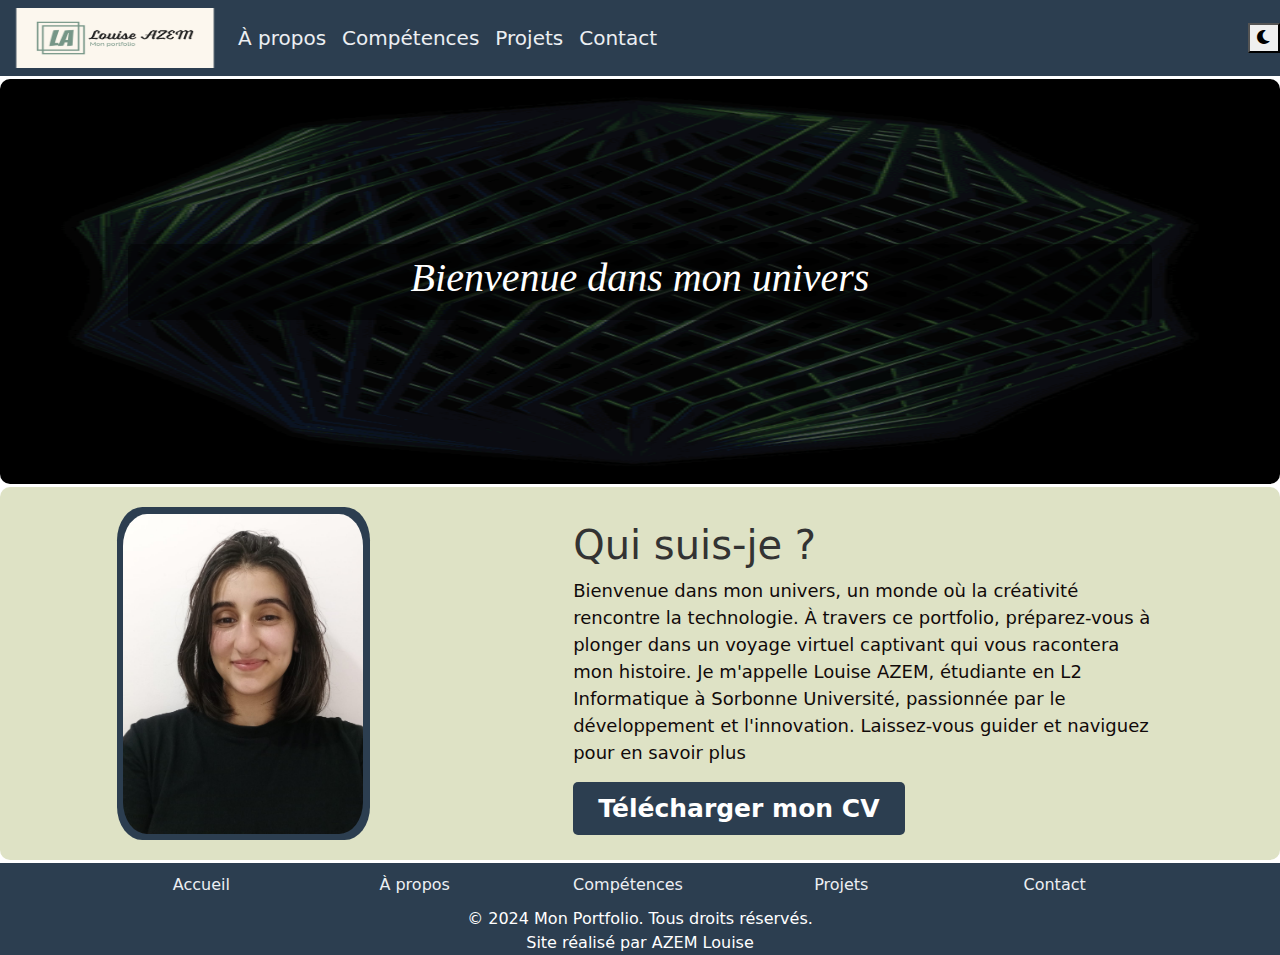
<file: index.html>
<!DOCTYPE html>

<html>
    <head>
        <meta charset="utf-8" />
        <title>Portfolio Louise AZEM</title>
        <meta name="viewport" content="width=device-width, initial-scale=1.0">
        <meta name="description" content="Ceci est le portfolio d'une simple étudiante qui débute en informatique" />
        <link href="styles/styles.css" rel="stylesheet" />
        <link href="styles/commun.css" rel="stylesheet" />
        <link rel="stylesheet" type="text/css" href ="styles/bootstrap.css"/>
        <link rel="stylesheet" href="https://cdnjs.cloudflare.com/ajax/libs/font-awesome/6.0.0-beta3/css/all.min.css">


    </head>

    <body class=" text-white">

        <header class="slider">

            <nav class="navbar navbar-expand-lg">
                    <!-- Logo (nom et prénom) -->
                    <a href="index.html">
                        <img src="images/logo-png.png " id="logo" title="Logo Louise AZEM">
                    </a> 
                    <!-- Bouton hamburger -->
                    <button class="navbar-toggler" id="humb" type="button">
                        <span class="navbar-toggler-icon"></span>
                    </button>
        
                    <!-- Menu -->
                    <div class="collapse navbar-collapse" id="navbarNav">
                        <ul class="navbar-nav">
                            <li class="nav-item">
                                <a class="nav-link"  href="about.html">À propos</a>
                            </li>
                            <li class="nav-item">
                                <a class="nav-link " href="competences_projets.html">Compétences</a>
                            </li>
                            <li class="nav-item">
                                <a class="nav-link" href="competences_projets.html#projets">Projets</a>
                            </li>
                            <li class="nav-item">
                                <a class="nav-link" href="contact.html">Contact</a>
                            </li>                             
                        </ul>
                    </div>

                     <!-- Bouton mode sombre-->
                    <div class="nav-item" class="toggle-dark-mode">
                        <button id="dark-mode-toggle">
                            <i id="dark-mode-icon" class="fas fa-moon nav-link"></i>
                        </button>
                    </div>
        
                    <div class="Menu_deroulant" >
                        <li class="nav-item bg-white">
                            <a class="nav-link"  href="about.html">À propos</a>
                        </li>
                        <li class="nav-item bg-white">
                            <a class="nav-link " href="competences_projets.html">Compétences</a>
                        </li>
                        <li class="nav-item bg-white">
                            <a class="nav-link" href="competences_projets.html#projets">Projets</a>
                        </li>
                        <li class="nav-item bg-white">
                            <a class="nav-link" href="contact.html">Contact</a>
                        </li>                      
                    </div>
            </nav>
        
            
        </header>

        <main>
            <section id="photoacceuil">
                <img src="images/gif2.gif" id='fond' title="bienvenue sur mon portfolio" alt="portfolio etudiante en informatique" />
                <div id="contenu_photo">
                    <h1>Bienvenue dans mon univers</h1>
                </div>
            </section>


            <div id="presentation">
                <section id="photo">
                    <div id="photo_de_profile">
                        <img src="images/photoprofil.jpeg" id="pdp" alt="Ma photo de profil" title="Ma photo" />
                    </div>    
                </section>
                <section id="intro">
                    <h2>Qui suis-je ?</h2>
                    <p>Bienvenue dans mon univers, un monde où la créativité rencontre la technologie. À travers ce portfolio, préparez-vous à plonger dans un voyage virtuel captivant qui vous racontera mon histoire. Je m'appelle Louise AZEM, étudiante en L2 Informatique à Sorbonne Université, passionnée par le développement et l'innovation. Laissez-vous guider et naviguez pour en savoir plus</s></p>
                    <a href="images/CV AZEM Louise(stage).pdf" download="CV_Louise_AZEM" id="download-cv" target="_blank">Télécharger mon CV </a>
                </section>
            </div>
        </main>

    </body>

    <footer>
        <div class="row">
            <ul>
                <li class="col-sm-2 col-4 nav-item">
                    <a class="nav-link" href="index.html">Accueil</a>
                </li>
                <li class="col-sm-2 col-4 nav-item">
                    <a class="nav-link" href="about.html">À propos</a>
                </li>
                <li class="col-sm-2 col-4 nav-item">
                    <a class="nav-link" href="competences_projets.html">Compétences</a>
                </li>
                <li class="col-sm-2 col-4 nav-item">
                    <a class="nav-link" href="competences_projets.html#projets">Projets</a>
                </li>
                <li class="col-sm-2 col-4 nav-item">
                    <a class="nav-link" href="contact.html">Contact</a>
                </li>
            </ul>
        </div>
    
        <div id="f">
            <p>© 2024 Mon Portfolio. Tous droits réservés.</p>
            <p>Site réalisé par AZEM Louise</p>
        </div>
    
    </footer>


    <script src="script/jpp.js"></script>

</html>
</file>
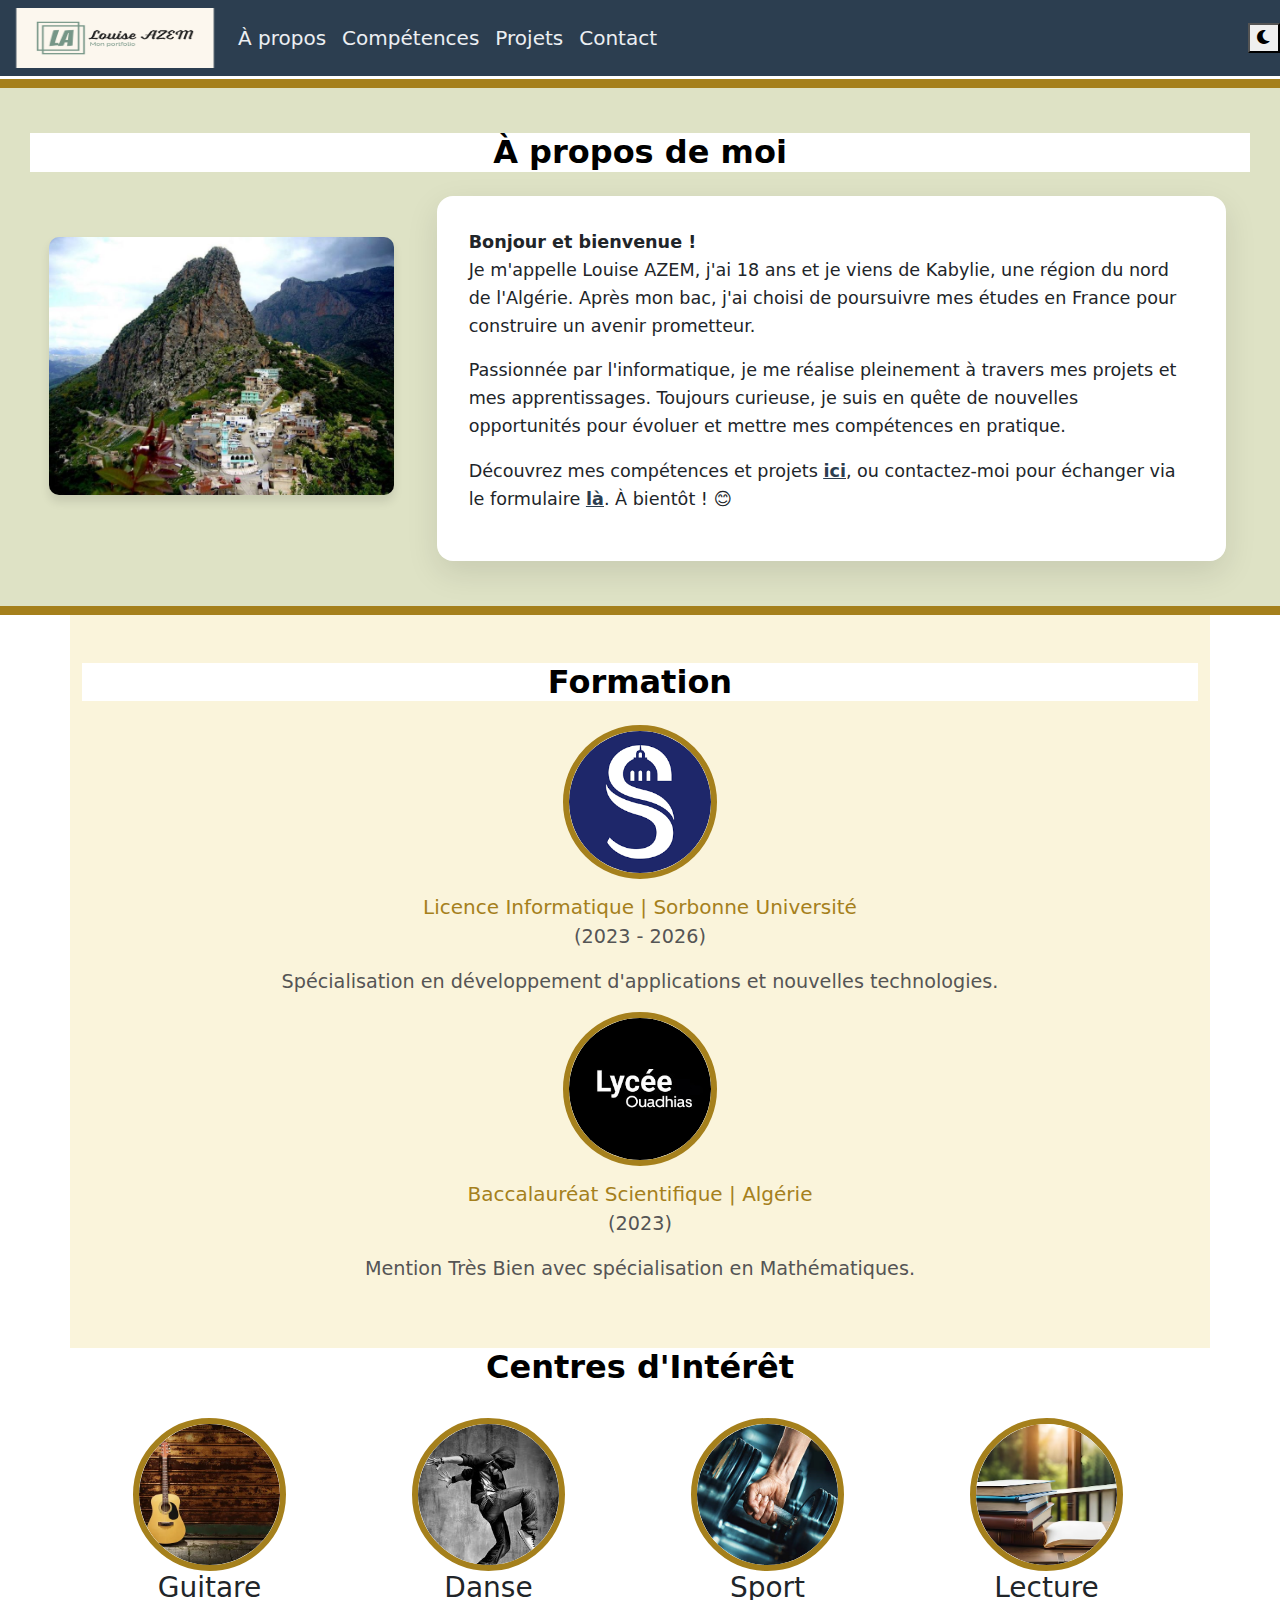
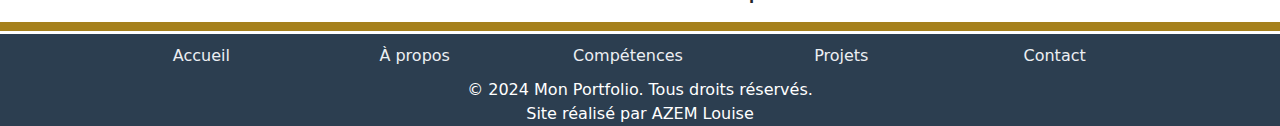
<file: about.html>
<!DOCTYPE html>
<html lang="fr">

    <head>
        <meta charset="UTF-8">
        <meta name="viewport" content="width=device-width, initial-scale=1.0">
        <title>À propos de moi - Mon Portfolio</title>
        <!-- Mon propre fichier CSS -->
        <link rel="stylesheet" href="styles/about.css">
        <link rel="stylesheet" type="text/css" href ="styles/bootstrap.css"/>
        <link rel="stylesheet" href="styles/commun.css">
        <link rel="stylesheet" href="https://cdnjs.cloudflare.com/ajax/libs/font-awesome/6.0.0-beta3/css/all.min.css">


    </head>

    <body>

        <header class="slider">

            <nav class="navbar navbar-expand-lg">
                    <!-- Logo (nom et prénom) -->
                    <a href="index.html">
                        <img src="images/logo-png.png " id="logo" title="Logo Louise AZEM">
                    </a> 
                    <!-- Bouton hamburger -->
                    <button class="navbar-toggler" id="humb" type="button">
                        <span class="navbar-toggler-icon"></span>
                    </button>
        
                    <!-- Menu -->
                    <div class="collapse navbar-collapse" id="navbarNav">
                        <ul class="navbar-nav">
                            <li class="nav-item">
                                <a class="nav-link"  href="about.html">À propos</a>
                            </li>
                            <li class="nav-item">
                                <a class="nav-link " href="competences_projets.html">Compétences</a>
                            </li>
                            <li class="nav-item">
                                <a class="nav-link" href="competences_projets.html#projets">Projets</a>
                            </li>
                            <li class="nav-item">
                                <a class="nav-link" href="contact.html">Contact</a>
                            </li>                            
                        </ul>
                    </div>

                     <!-- Bouton mode sombre-->
                    <div class="nav-item" class="toggle-dark-mode">
                        <button id="dark-mode-toggle">
                            <i id="dark-mode-icon" class="fas fa-moon nav-link"></i>
                        </button>
                    </div>
        
        
                    <div class="Menu_deroulant" >
                        <li class="nav-item bg-white">
                            <a class="nav-link"  href="about.html">À propos</a>
                        </li>
                        <li class="nav-item bg-white">
                            <a class="nav-link " href="competences_projets.html">Compétences</a>
                        </li>
                        <li class="nav-item bg-white">
                            <a class="nav-link" href="competences_projets.html#projets">Projets</a>
                        </li>
                        <li class="nav-item bg-white">
                            <a class="nav-link" href="contact.html">Contact</a>
                        </li>                       
                    </div>
            </nav>
        
            
        </header>

        <main>
            <div class="trait"></div>

            <!-- Section "À propos de moi" -->
            <section id="about-me" class="about-me">
                <div class="container-fluid">
                    <h1 class="section-title text-center mb-4">À propos de moi</h1>
                    <div class="row align-items-center">
                        <!-- Photo de profil -->
                        <div class="col-xl-4 col-md-6 col-12 text-center mb-4">
                            <img src="images/Agouni-Gueghrane-kabylie.jpg" alt="Photo de profil" class="img-fluid profile-img">
                        </div>
                    
                        <!-- Description personnelle -->
                        <div class="col-xl-8 col-md-6 col-12">
                            <div class="card">
                                <div class="card-body">
                                    <p>
                                        <strong>Bonjour et bienvenue !</strong><br>
                                        Je m'appelle Louise AZEM, j'ai 18 ans et je viens de Kabylie, une région du nord de l'Algérie. Après mon bac, j'ai choisi de poursuivre mes études en France pour construire un avenir prometteur.
                                    </p>
                                    <p>
                                        Passionnée par l'informatique, je me réalise pleinement à travers mes projets et mes apprentissages. Toujours curieuse, je suis en quête de nouvelles opportunités pour évoluer et mettre mes compétences en pratique.
                                    </p>
                                    <p>
                                        Découvrez mes compétences et projets <a href="competences_projets.html"><u>ici</u></a>, ou contactez-moi pour échanger via le formulaire <a href="contact.html"><u>là</u></a>. À bientôt ! 😊
                                    </p>
                                </div>
                            </div>
                        </div>
                    </div>
                </div>
            </section>


            <div class="trait"></div>

            <!-- Formation -->
            <section id="education" class="container py-5">
                <h2 class="section-title text-center mb-4">Formation</h2>
                <div class="timeline">
                    <!-- Sorbonne -->
                    <div class="timeline-item ">
                        <div class="circle-logo">
                            <a href="https://www.sorbonne-universite.fr" target="_blank" id="sor">
                                <img src="images/sorbonne.png" alt="Sorbonne Université">
                            </a>
                        </div>
                        <div class="timeline-text">
                            <h3 class="mb-1">Licence Informatique | Sorbonne Université</h3>
                            <p>(2023 - 2026)</p>
                            <p>Spécialisation en développement d'applications et nouvelles technologies.</p>
                        </div>
                    </div>
                    <!-- Line -->
                    <div class="timeline-line"></div>
                    <!-- Baccalauréat -->
                    <div class="timeline-item">
                        <div class="circle-logo">
                            <img src="images/lycee.jpeg" alt="Logo Établissement Algérie">
                        </div>
                        <div class="timeline-text">
                            <h3 class="mb-1">Baccalauréat Scientifique | Algérie </h3>
                            <p>(2023)</p>
                            <p>Mention Très Bien avec spécialisation en Mathématiques.</p>
                        </div>
                    </div>
                </div>
            </section>
        

        <!-- Centres d'intérêt -->
            <section id="centres-interet" class="container">
                <h2 class="section-title">Centres d'Intérêt</h2>
                <div class="centres-interet row">
                    <div class="centre-item col-lg-3 col-6">

                            <div class="circle-logo">
                                <img src="images/guitare.jpg" alt="Guitare">
                            </div>
                            <h3>Guitare</h3>
                    </div>
                    <div class="centre-item col-lg-3 col-6">
                        <div class="circle-logo">
                            <img src="images/dense.jpg" alt="Danse">
                        </div>
                        <h3>Danse</h3>
                    </div>
                    <div class="centre-item col-lg-3 col-6">
                        <div class="circle-logo">
                            <img src="images/sport.jpg" alt="Sport">
                        </div>
                        <h3>Sport</h3>
                    </div>
                    <div class="centre-item col-lg-3 col-6">
                        <div class="circle-logo">
                            <img src="images/lecture.avif" alt="Lecture">
                        </div>
                        <h3>Lecture</h3>
                    </div>
                </div>
            </section>

            <div class="trait"></div>

        </main>

    </body>

    <footer>
        <div class="row">
            <ul>
                <li class="col-sm-2 col-4 nav-item">
                    <a class="nav-link" href="index.html">Accueil</a>
                </li>
                <li class="col-sm-2 col-4 nav-item">
                    <a class="nav-link" href="about.html">À propos</a>
                </li>
                <li class="col-sm-2 col-4 nav-item">
                    <a class="nav-link" href="competences_projets.html">Compétences</a>
                </li>
                <li class="col-sm-2 col-4 nav-item">
                    <a class="nav-link" href="competences_projets.html#projets">Projets</a>
                </li>
                <li class="col-sm-2 col-4 nav-item">
                    <a class="nav-link" href="contact.html">Contact</a>
                </li>
            </ul>
        </div>
    
        <div id="f">
            <p>© 2024 Mon Portfolio. Tous droits réservés.</p>
            <p>Site réalisé par AZEM Louise</p>
        </div>
    
    </footer>
    


    <script src="script/jpp.js"></script>
</html>
</file>
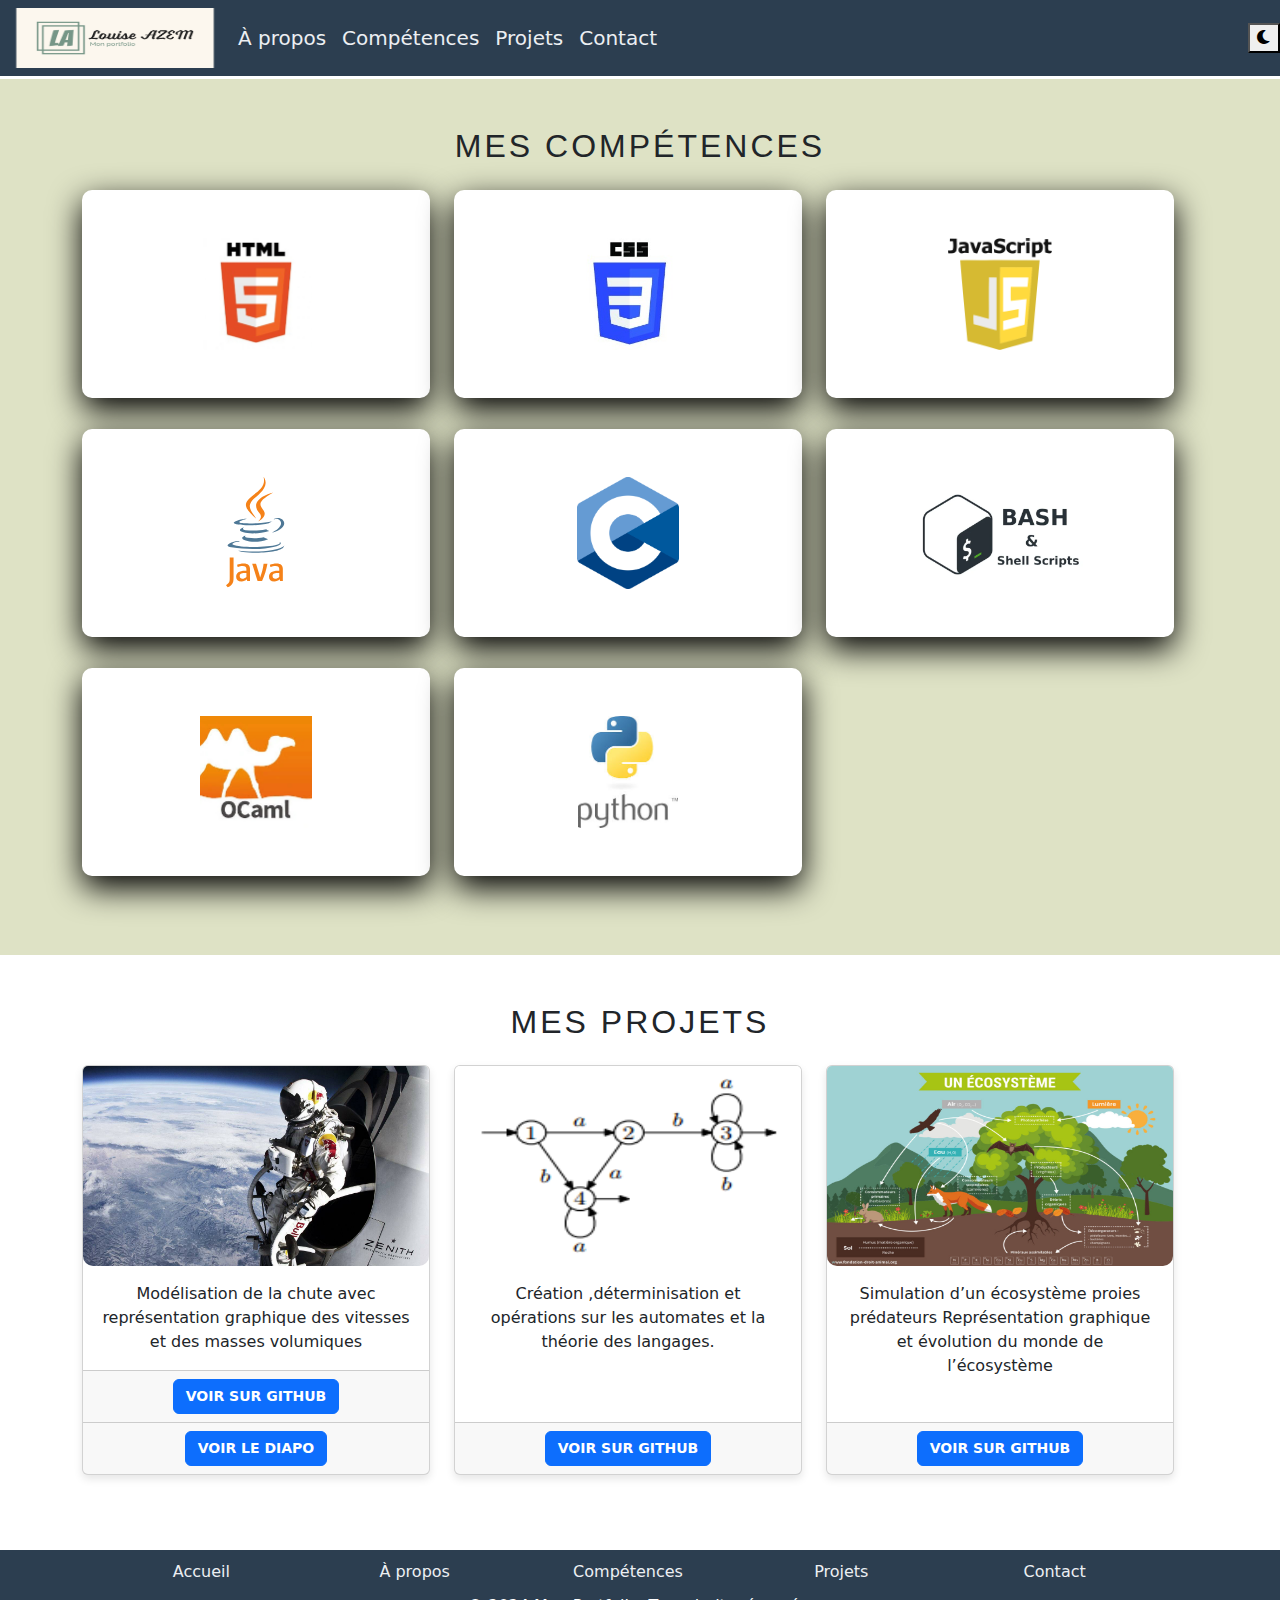
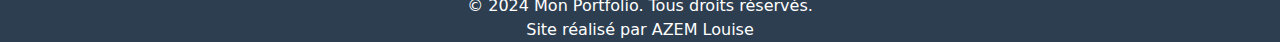
<file: competences_projets.html>
<!DOCTYPE html>
<html lang="fr">

    <head>
        <meta charset="UTF-8">
        <meta name="viewport" content="width=device-width, initial-scale=1.0">
        <title>compétences et projets - Mon Portfolio</title>
        <!-- Mon propre fichier CSS -->
        <link rel="stylesheet" href="styles/competences_projets.css">
        <link rel="stylesheet" type="text/css" href ="styles/bootstrap.css"/>
        <link rel="stylesheet" href="styles/commun.css">
        <link rel="stylesheet" href="https://cdnjs.cloudflare.com/ajax/libs/font-awesome/6.0.0-beta3/css/all.min.css">

    </head>

    <body>

        <header class="slider">

            <nav class="navbar navbar-expand-lg">
                    <!-- Logo (nom et prénom) -->
                    <a href="index.html">
                        <img src="images/logo-png.png " id="logo" title="Logo Louise AZEM">
                    </a> 
                    <!-- Bouton hamburger -->
                    <button class="navbar-toggler" id="humb" type="button">
                        <span class="navbar-toggler-icon"></span>
                    </button>
        
                    <!-- Menu -->
                    <div class="collapse navbar-collapse" id="navbarNav">
                        <ul class="navbar-nav">
                            <li class="nav-item">
                                <a class="nav-link"  href="about.html">À propos</a>
                            </li>
                            <li class="nav-item">
                                <a class="nav-link " href="competences_projets.html">Compétences</a>
                            </li>
                            <li class="nav-item">
                                <a class="nav-link" href="competences_projets.html#projets">Projets</a>
                            </li>
                            <li class="nav-item">
                                <a class="nav-link" href="contact.html">Contact</a>
                            </li>                          
                        </ul>
                    </div>

                     <!-- Bouton mode sombre-->
                    <div class="nav-item" class="toggle-dark-mode">
                        <button id="dark-mode-toggle">
                            <i id="dark-mode-icon" class="fas fa-moon nav-link"></i>
                        </button>
                    </div>
        
        
                    <div class="Menu_deroulant" >
                        <li class="nav-item bg-white">
                            <a class="nav-link"  href="about.html">À propos</a>
                        </li>
                        <li class="nav-item bg-white">
                            <a class="nav-link " href="competences_projets.html">Compétences</a>
                        </li>
                        <li class="nav-item bg-white">
                            <a class="nav-link" href="competences_projets.html#projets">Projets</a>
                        </li>
                        <li class="nav-item bg-white">
                            <a class="nav-link" href="contact.html">Contact</a>
                        </li>                      
                    </div>
            </nav>
        
            
        </header>

        <main>
            <!-- Section Compétences -->
            <section id="competences" class="py-5">
                <div class="container">
                    <h2 class="text-center mb-4" >Mes Compétences</h2>
                    <div class="row text-center">
                        <!-- Exemple de compétence -->
                        <div class="col-lg-4 col-6 mb-4">
                            <div class="competence">
                                <img src="images/html-logo.jpeg" alt="HTML html" class="img-fluid">
                                <div class="overlay">
                                    <div class="skill-bar">
                                        <div class="skill-level" style="width: 50%;"></div>
                                    </div>
                                    <p>Niveau : 50%</p>
                                </div>
                            </div>
                        </div>
                        <div class="col-lg-4 col-6 mb-4">
                            <div class="competence">
                                <img src="images/css.jpeg" alt="CSS Css css" class="img-fluid">
                                <div class="overlay">
                                    <div class="skill-bar">
                                        <div class="skill-level" style="width: 50%;"></div>
                                    </div>
                                    <p>Niveau : 50%</p>
                                </div>
                            </div>
                        </div>
                        <div class="col-lg-4 col-6 mb-4">
                            <div class="competence">
                                <img src="images/js-logo.png" alt="JavaScript" class="img-fluid">
                                <div class="overlay">
                                    <div class="skill-bar">
                                        <div class="skill-level" style="width: 30%;"></div>
                                    </div>
                                    <p>Niveau : 30%</p>
                                </div>
                            </div>
                        </div>
                        <div class="col-lg-4 col-6 mb-4">
                            <div class="competence">
                                <img src="images/java-logo.svg" alt="Java" class="img-fluid">
                                <div class="overlay">
                                    <div class="skill-bar">
                                        <div class="skill-level" style="width: 50%;"></div>
                                    </div>
                                    <p>Niveau : 50%</p>
                                </div>
                            </div>
                        </div>
                        <div class="col-lg-4 col-6 mb-4">
                            <div class="competence">
                                <img src="images/c-logo.png" alt="C c" class="img-fluid">
                                <div class="overlay">
                                    <div class="skill-bar">
                                        <div class="skill-level" style="width: 70%;"></div>
                                    </div>
                                    <p>Niveau : 70%</p>
                                </div>
                            </div>
                        </div>
                        <div class="col-lg-4 col-6 mb-4">
                            <div class="competence">
                                <img src="images/bash-logo.png" alt="bash shell" class="img-fluid">
                                <div class="overlay">
                                    <div class="skill-bar">
                                        <div class="skill-level" style="width: 40%;"></div>
                                    </div>
                                    <p>Niveau : 40%</p>
                                </div>
                            </div>
                        </div>
                        <div class="col-lg-4 col-6 mb-4">
                            <div class="competence">
                                <img src="images/OCamL-logo.jpg" alt="ocaml" class="img-fluid">
                                <div class="overlay">
                                    <div class="skill-bar">
                                        <div class="skill-level" style="width: 20%;"></div>
                                    </div>
                                    <p>Niveau : 20%</p>
                                </div>
                            </div>
                        </div>
                        <div class="col-lg-4 col-6 mb-4">
                            <div class="competence">
                                <img src="images/py-logo.jpeg" alt="Python" class="img-fluid">
                                <div class="overlay">
                                    <div class="skill-bar">
                                        <div class="skill-level" style="width: 60%;"></div>
                                    </div>
                                    <p>Niveau : 60%</p>
                                </div>
                            </div>
                        </div>
                    </div>
                </div>
            </section>
        
            <!-- Section Projets -->
            <section id="projets" class="py-5">
                <div class="container">
                    <h2 class="text-center mb-4">Mes Projets</h2>
                    <div class="row text-center">
                        <!-- Projet 1 -->
                        <div class="col-12 col-md-6 col-lg-4 mb-4">
                            <div class="card h-100">
                                <img src="images/baumgartner.jpg" class="card-img-top" alt="chute de baumgartner">
                                <div class="card-body">
                                    <p class="card-text">Modélisation de la chute avec représentation graphique des
                                        vitesses et des masses volumiques</p>
                                </div>
                                <div class="card-footer">
                                    <a href="https://github.com/Louise4444/Chute_de_Felix_Baumgartner" class="btn btn-primary">Voir sur GitHub</a>
                                </div>
                                <div class="card-footer">
                                    <a href="images/CHUTE LIBRE.pdf" class="btn btn-primary" target="_blank">Voir le diapo</a>
                                </div>
                            </div>
                        </div>
                        <!-- Projet 2 -->
                        <div class="col-12 col-md-6 col-lg-4 mb-4">
                            <div class="card h-100">
                                <img src="images/automate.png" class="card-img-top" alt="automates">
                                <div class="card-body">
                                    <p class="card-text">Création ,déterminisation et opérations sur les automates et
                                        la théorie des langages.</p>
                                </div>
                                <div class="card-footer">
                                    <a href="https://github.com/Louise4444/Projet_Automates" class="btn btn-primary">Voir sur GitHub</a>
                                </div>
                            </div>
                        </div>
                        <!-- Projet 3 -->
                        <div class="col-12 col-md-6 col-lg-4 mb-4">
                            <div class="card h-100">
                                <img src="images/ecosysteme.jpg" class="card-img-top" alt="ecosysteme">
                                <div class="card-body">
                                    <p class="card-text">Simulation d’un écosystème proies prédateurs
                                        Représentation graphique et évolution du monde de
                                        l’écosystème</p>
                                </div>
                                <div class="card-footer">
                                    <a href="https://github.com/Louise4444/Projet_Ecosysteme" class="btn btn-primary">Voir sur GitHub</a>
                                </div>
                            </div>
                        </div>
                    </div>
                </div>
            </section>
        </main>   

    </body>

    <footer>
        <div class="row">
            <ul>
                <li class="col-sm-2 col-4 nav-item">
                    <a class="nav-link" href="index.html">Accueil</a>
                </li>
                <li class="col-sm-2 col-4 nav-item">
                    <a class="nav-link" href="about.html">À propos</a>
                </li>
                <li class="col-sm-2 col-4 nav-item">
                    <a class="nav-link" href="competences_projets.html">Compétences</a>
                </li>
                <li class="col-sm-2 col-4 nav-item">
                    <a class="nav-link" href="competences_projets.html#projets">Projets</a>
                </li>
                <li class="col-sm-2 col-4 nav-item">
                    <a class="nav-link" href="contact.html">Contact</a>
                </li>
            </ul>
        </div>
    
        <div id="f">
            <p>© 2024 Mon Portfolio. Tous droits réservés.</p>
            <p>Site réalisé par AZEM Louise</p>
        </div>
    
    </footer>
    

    <script src="script/jpp.js"></script>

</html>
</file>
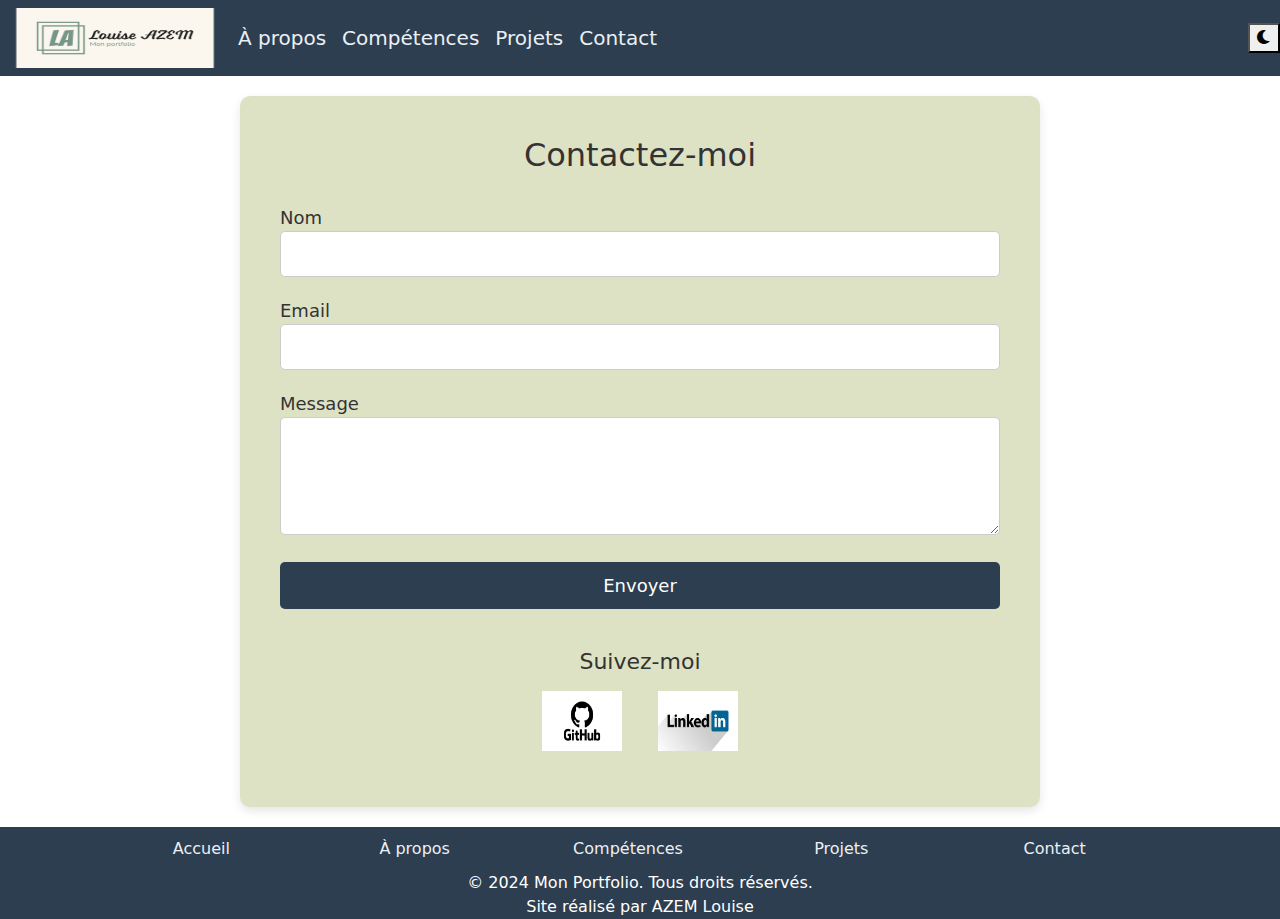
<file: contact.html>
<!DOCTYPE html>
<html lang="fr">

    <head>
        <meta charset="UTF-8">
        <meta name="viewport" content="width=device-width, initial-scale=1.0">
        <title>Me contacter - Mon Portfolio</title>
    
        <!-- Mon propre fichier CSS -->
        <link rel="stylesheet" href="styles/contact.css">
        <link rel="stylesheet" type="text/css" href ="styles/bootstrap.css"/>
        <link rel="stylesheet" href="styles/commun.css">
        <link rel="stylesheet" href="https://cdnjs.cloudflare.com/ajax/libs/font-awesome/6.0.0-beta3/css/all.min.css">
    
    </head>

    <body>

        <header class="slider">

            <nav class="navbar navbar-expand-lg">
                    <!-- Logo (nom et prénom) -->
                    <a href="index.html">
                        <img src="images/logo-png.png " id="logo" title="Logo Louise AZEM">
                    </a> 
                    <!-- Bouton hamburger -->
                    <button class="navbar-toggler" id="humb" type="button">
                        <span class="navbar-toggler-icon"></span>
                    </button>
        
                    <!-- Menu -->
                    <div class="collapse navbar-collapse" id="navbarNav">
                        <ul class="navbar-nav">
                            <li class="nav-item">
                                <a class="nav-link"  href="about.html">À propos</a>
                            </li>
                            <li class="nav-item">
                                <a class="nav-link " href="competences_projets.html">Compétences</a>
                            </li>
                            <li class="nav-item">
                                <a class="nav-link" href="competences_projets.html#projets">Projets</a>
                            </li>
                            <li class="nav-item">
                                <a class="nav-link" href="contact.html">Contact</a>
                            </li>                           
                        </ul>
                    </div>

                    <!-- Bouton mode sombre-->
                    <div class="nav-item" class="toggle-dark-mode">
                        <button id="dark-mode-toggle">
                            <i id="dark-mode-icon" class="fas fa-moon nav-link"></i>
                        </button>
                    </div>
        
        
                    <div class="Menu_deroulant" >
                        <li class="nav-item bg-white">
                            <a class="nav-link"  href="about.html">À propos</a>
                        </li>
                        <li class="nav-item bg-white">
                            <a class="nav-link " href="competences_projets.html">Compétences</a>
                        </li>
                        <li class="nav-item bg-white">
                            <a class="nav-link" href="competences_projets.html#projets">Projets</a>
                        </li>
                        <li class="nav-item bg-white">
                            <a class="nav-link" href="contact.html">Contact</a>
                        </li>                       
                    </div>
            </nav>
        
            
        </header>

        <!-- Section Contact -->
        <main>
            <section id="contact">
                <h2>Contactez-moi</h2>

                <!-- Formulaire de contact -->
                <form id="contactForm">
                    <div class="form-group">
                        <label for="name">Nom</label>
                        <input type="text" id="name" name="name" required>
                    </div>

                    <div class="form-group">
                        <label for="email">Email</label>
                        <input type="email" id="email" name="email" required>
                    </div>

                    <div class="form-group">
                        <label for="message">Message</label>
                        <textarea id="message" name="message" rows="4" required></textarea>
                    </div>

                    <button id="boutt" type="submit">Envoyer</button>
                </form>

                <!-- Liens réseaux sociaux -->
                <div class="social-links">
                    <h3>Suivez-moi</h3>
                    <ul>
                        <li><a href="https://github.com/Louise4444" target="_blank"><img src="images/github-logo.webp" alt="GitHub"></a></li>
                        <li><a href="https://www.linkedin.com/in/louise-azem-737420328/" target="_blank"><img src="images/linkdin.jpeg" alt="LinkedIn"></a></li>
                    </ul>
                </div>
            </section>
        </main>
    
    </body>

    <footer>
        <div class="row">
            <ul>
                <li class="col-sm-2 col-4 nav-item">
                    <a class="nav-link" href="index.html">Accueil</a>
                </li>
                <li class="col-sm-2 col-4 nav-item">
                    <a class="nav-link" href="about.html">À propos</a>
                </li>
                <li class="col-sm-2 col-4 nav-item">
                    <a class="nav-link" href="competences_projets.html">Compétences</a>
                </li>
                <li class="col-sm-2 col-4 nav-item">
                    <a class="nav-link" href="competences_projets.html#projets">Projets</a>
                </li>
                <li class="col-sm-2 col-4 nav-item">
                    <a class="nav-link" href="contact.html">Contact</a>
                </li>
            </ul>
        </div>
    
        <div id="f">
            <p>© 2024 Mon Portfolio. Tous droits réservés.</p>
            <p>Site réalisé par AZEM Louise</p>
        </div>
    
    </footer>  

    <script src="script/jpp.js"></script>
    <script src="script/contact.js"></script>

</html>
</file>
<file: styles/styles.css>
/* Style pour l'image d'accueil principale */
#photoacceuil {
    width: 100%; /* L'image prend toute la largeur disponible */
    height: 45vh; /* Hauteur définie proportionnellement à la fenêtre */
    margin-bottom: 0.2rem; /* Espace entre cette image et le contenu suivant */
    border-radius: 10px; /* Coins arrondis */
    object-fit: cover; /* L'image s'ajuste sans déformation */
    position: relative; /* Utile si des éléments enfants sont positionnés */
}

/* Fond sous l'image d'accueil */
#fond {
    width: 100%; /* Fond s'étend sur toute la largeur */
    height: 100%; /* Fond occupe toute la hauteur */
    object-fit: fill; /* Le fond s'étire pour remplir l'espace */
    filter: brightness(50%); /* Réduit la luminosité pour mettre en valeur le texte par-dessus */
    border-radius: 10px; /* Coin arrondis identiques à l'image */
}

/* Contenu au-dessus de l'image d'accueil */
#contenu_photo {
    position: absolute; /* Positionné par rapport à #photoacceuil */
    top: 50%; /* Centré verticalement */
    left: 50%; /* Centré horizontalement */
    transform: translate(-50%, -50%); /* Ajustement pour un vrai centrage */
    text-align: center; /* Texte centré */
    font: bold italic 2rem serif; /* Style et taille de la police */
    animation: revealText 3s forwards; /* Animation qui révèle le texte */
    background: rgba(0, 0, 0, 0.5); /* Fond semi-transparent pour lisibilité */
    padding: 10px; /* Espace interne autour du texte */
    border-radius: 5px; /* Coins arrondis */
    width: 80%; /* Largeur du texte, évite qu'il déborde */
}

/* Animation pour révéler le texte */
@keyframes revealText {
    0% {
        width: 0; /* Début avec une largeur de 0 */
    }
    100% {
        width: 100%; /* Fin avec une largeur complète */
    }
}

/* Section de présentation */
#presentation {
    width: 100%; /* La section occupe toute la largeur */
    height: auto; /* Hauteur adaptée au contenu */
    background-color: #dee2c5; /* Couleur de fond douce */
    color: #2c3e50; /* Texte sombre */
    padding: 1.25rem; /* Espacement interne */
    border-radius: 0.625rem; /* Coins arrondis */
    display: flex; /* Mise en page en flexbox */
    justify-content: space-around; /* Espace équilibré entre éléments */
    align-items: center; /* Alignement vertical centré */
}

/* Conteneur pour la photo */
#photo {
    background-color: #2c3e50; /* Fond sombre */
    padding: 0.4rem; /* Espacement interne */
    border-radius: 10%; /* Bordures arrondies */
    display: flex; /* Centrage des éléments en flexbox */
    justify-content: center;
    align-items: center;
}

/* Style pour l'image de profil */
#pdp {
    width: 100%; /* Image occupe tout l'espace disponible */
    max-width: 15rem; /* Taille maximale pour éviter de trop grandir */
    border-radius: 10%; /* Bords arrondis */
    object-fit: fill; /* Image étirée pour remplir */
}

/* Conteneur pour l'image de profil */
#photo_de_profil {
    width: 100%; /* Largeur complète */
    display: flex; /* Flexbox pour centrer l'image */
    justify-content: center;
    align-items: center;
}

/* Texte d'introduction */
#intro {
    text-align: left; /* Texte aligné à gauche */
    max-width: 37.5rem; /* Largeur maximale */
    padding: 0.625rem; /* Espacement interne */
}

/* Titre de l'introduction */
#intro h2 {
    padding-top: 0.125rem; /* Petit espacement au-dessus */
    font-size: 3.125rem; /* Taille de police importante */
    color: #333; /* Couleur sombre */
    white-space: nowrap; /* Empêche le texte de passer à la ligne */
}

/* Paragraphe d'introduction */
#intro p {
    font-size: 1.25rem; /* Taille de texte moyenne */
    line-height: 1.5; /* Espacement entre les lignes */
    color: #110a0a; /* Couleur sombre */
    margin-bottom: 1.5rem /* Espacement en dessous */
}

/* Bouton pour télécharger le CV */
#download-cv {
    font-size: 1.5625rem; /* Taille du bouton adaptée */
    padding: 0.75rem 1.5625rem; /* Ajustement du padding */
    background-color: #2c3e50; /* Couleur de fond sombre */
    color: white; /* Texte en blanc */
    text-decoration: none; /* Pas de soulignement */
    border-radius: 0.3125rem; /* Coins arrondis */
    transition: background-color 0.5s ease, transform 0.5s linear; /* Effets de transition */
    font-weight: bold; /* Texte en gras */
}

/* Effet au survol du bouton */
#download-cv:hover {
    background-color: #5c5c5c; /* Fond gris au survol */
    transform: scale(1.2);
    color: #110a0a; /* Changement de couleur de texte */
}

/* Responsive Design : écrans de largeur entre 991px et 1515px */
@media (min-width: 991px) and (max-width: 1515px) {
    #presentation {
        flex-direction: row; /* Alignement horizontal des éléments */
        justify-content: space-around;
    }

    #intro {
        max-width: 37.5rem; /* Largeur du texte limitée */
        text-align: left;
    }

    #pdp {
        width: 17.125rem; /* Taille ajustée pour l'image */
    }

    #intro h2 {
        font-size: 2.5rem; /* Taille réduite pour les titres */
    }

    #intro p {
        font-size: 1.125rem; /* Texte légèrement plus petit */
    }

}

/* Responsive Design : écrans de largeur inférieure à 992px */
@media (max-width: 992px) {
    #presentation {
        flex-direction: column; /* Alignement vertical */
    }

    #intro {
        max-width: 90%; /* Texte s'étend presque sur toute la largeur */
    }

    #pdp {
        width: 9.375rem; /* Taille réduite de l'image */
    }

    #intro h2 {
        font-size: 2rem; /* Taille plus petite pour les titres */
    }

    #intro p {
        font-size: 1rem; /* Taille réduite pour le texte */
    }

    #download-cv {
        font-size: 1.25rem; /* Taille du bouton adaptée */
        padding: 0.875rem 1.375rem; /* Espacement ajusté */
    }
}


/* ========================================= */
/* Mode Sombre global                       */
/* ========================================= */


/* Mode sombre global */
body.dark-mode {
    background-color: #121212;
    color: #ffffff;
}

body.dark-mode #presentation {
    background-color: #333;
    color:#e0e0e0;
}

body.dark-mode #photo {
    background-color: #a1a5a8;
}

body.dark-mode #download-cv{
    background-color: #000000;
}

body.dark-mode #download-cv:hover {
    background-color: #5c5c5c; /* Fond gris au survol */
    color: white; /* Changement de couleur de texte */
}

body.dark-mode #intro p {
    color: #faf1f1; /* Couleur sombre */
}
</file>
<file: styles/commun.css>
body {
    margin: 0;
    font-size: 1rem; /* Utilisation de rem */
    word-wrap: break-word;
    overflow-x: hidden;
}

html, body {
    min-width: 400px;  /* Empêche la page de devenir plus petite que 320px */
    max-width: 100vw;   /* Assure que la page ne dépasse pas la largeur de la fenêtre */
    overflow-x: auto; /* Empêche l'apparition de la barre de défilement horizontale si nécessaire */
}


main {
    margin: 0.2rem 0;
    border-radius: 10%;
    position: relative;
}


#navbarNav{
    margin-left: 0;
    margin-right: 1.875rem; /* 30px = 1.875rem */
}

#logo {
    width: 14.375rem; /* 230px = 14.375rem */
    height: 3.75rem; /* 60px = 3.75rem */
}

.navbar {
    background-color: #2c3e50;
    color: white;
    position: relative;
    z-index: 100;
}

.navbar-nav .nav-link {
    padding: 0.625rem 0.9375rem; /* 10px 15px = 0.625rem 0.9375rem */
    color: #eceff3;
    text-align: center;
    font-size: 1.25rem; /* 20px = 1.25rem */
}

.navbar-nav .nav-link:hover {
    background-color: #e6ccec;
    color: #2c3e50;
}

.Menu_deroulant {
    max-width: 100%;
    display: none;
    position: absolute;
    right: 2rem;
    top: 3.75rem; /* 60px = 3.75rem */
    width: 18.75rem; /* 300px = 18.75rem */
    border-radius: 10px;
    overflow: hidden;
    z-index: 200;
}

.Menu_deroulant li {
    padding: 0.4375rem; /* 0.7rem */
    display: flex;
    align-items: center;
    justify-content: space-around;
}

.Menu_deroulant .nav-link:hover {
    background-color: #e6ccec;
    color: #2c3e50;
}

.Menu_deroulant .nav-link {
    color: black;
}

.navbar-toggler-icon{
    background-color: #fcfcfc;  
  }
  
  .navbar-toggler{
      margin-right: 1rem;
  }
  
  .navbar-toggler-icon:hover {
      background-color: #000000;width:100%;
  }


footer{
    background-color: #2c3e50; 
    color: white;
    text-align: center;    
}

#f p {
    margin: 0;
}

.row{
    max-width: 100%;
}

.row ul {
    list-style: none; /* Supprime les puces par défaut */
    padding: 0;
    margin: 0;
    display: flex;
    justify-content: center;
    flex-wrap: wrap; /* Permet de gérer les petits écrans */
}

.row .nav-link {
    display: inline-block;
    padding: 0.625rem 0.9375rem; /* 10px 15px = 0.625rem 0.9375rem */
    color: #eceff3;
    text-align: center;
    font-size: 1rem; /* 20px = 1.25rem */
    text-decoration: none; /* Supprime le soulignement */
    border-radius: 5px; /* Ajoute un arrondi esthétique */
}

.row .nav-link:hover {
    background-color: #e6ccec;
    color: #2c3e50;
}
</file>
<file: styles/about.css>
/* Global */


.section-title {
    text-align: center;
    margin-bottom: 2.5vh;
    font-size: 2rem;
    font-weight: bold;
    color: #000000;
    background-color: white;
}

.trait {
    height: 1vh;
    background-color: #a5801c;
}

.about-me {
    background-color: #dee2c5; /* Couleur de fond douce */
    padding: 5vh 2vh; /* Espacement vertical et horizontal */
}


.about-me img {
    max-width: 90%;
    height: auto;
    box-shadow: 0 0.4rem 0.6rem rgba(0, 0, 0, 0.1); /* Ombre douce */
    border-radius: 10px; /* Coins arrondis */
}

.about-me .card {
    border: none;
    border-radius: 1rem;
    box-shadow: 0 0.7rem 2rem rgba(0, 0, 0, 0.1); /* Ombre subtile */
    background-color: #fff;
}

.about-me .card-body {
    padding: 2rem;
    font-size: 1.1rem; /* Texte lisible */
    line-height: 1.6;
}

.about-me .card-body a {
    color: #2c3e50; /* Couleur des liens */
    font-weight: bold;
    text-decoration: underline;
}

.about-me .card-body a:hover {
    color: #a5801c; /* Couleur au survol */
}




/* Formation */
#education {
    background-color: rgb(250, 244, 219);
}

/* Timeline */
.timeline {
    position: relative;
    width: 100%;
    margin: 0 auto;
}

.timeline-item {
    position: relative;
    display: flex;
    flex-direction: column;
    align-items: center;
    text-align: center;
}

.timeline-text h3 {
    font-size: 1.25rem;
    color: #a5801c;
    margin-top: 1rem;
}

.timeline-text p {
    font-size: 1.2rem;
    color: #555;
}

.timeline-line {
    width: 0.3vw;
    background-color: #a5801c;
    margin: 0 auto;
    animation: grow-line 1s ease-out forwards;
}

/* Circles (logos) */
.circle-logo {

    width: 12vw;
    height: 12vw;
    border-radius: 50%;
    overflow: hidden;
    align-items: center;
    transition: transform 0.3s ease;
    border: 0.4rem solid #a5801c;
}

.circle-logo img{
    border-radius: 50%;
    width: 100%;
    height: 100%;
    object-fit: cover;

}

.circle-logo:hover {
    transform: scale(1.1);
    box-shadow: 0 0.4rem 1.5rem rgba(0, 0, 0, 0.2);
}

/* Centres d'intérêt */
#centres-interet .centres-interet-container {
    gap: 2vw;
    margin-top: 2vh;
}

#centres-interet .centre-item {
    text-align: center;
    margin: 1vh 0;
}

#centres-interet .circle-logo {
    margin: 0 auto;
}

@media (max-width: 768px) {

    .circle-logo {
        width: 19vw;
        height: 19vw;
    }

    .about-me {
        padding: 3vh 1vh; /* Réduction des marges sur petits écrans */
    }

    .about-me img {
        max-width: 100%; /* Ajustement de l'image pour petits écrans */
    }

    .about-me .card-body {
        font-size: 1rem; /* Réduction de la taille du texte */
    }
}


/* Animations */
@keyframes grow-line {
    from {
        height: 0;
    }
    to {
        height: 10vh;
    }
}

/*mode sombre*/

/* Global */

body.dark-mode{
    background-color: #222121;
}

body.dark-mode .section-title {
    color: white;
    background-color: rgb(15, 13, 13);
}

body.dark-mode .trait {
    background-color: #000000;
}

body.dark-mode .about-me {
    background-color: #757574; /* Couleur de fond douce */
    padding: 5vh 2vh; /* Espacement vertical et horizontal */
}

body.dark-mode .about-me .card {
    background-color: #cccccc;
}


body.dark-mode #education {
    background-color: rgb(175, 175, 175);
}


body.dark-mode .timeline-text h3 {
    color: #181816;

}

body.dark-mode .timeline-text p {
    color: rgb(5, 4, 4);
}

body.dark-mode .timeline-line {
    background-color: #201f1b;

}

/* Circles (logos) */
body.dark-mode .circle-logo {
    border: 0.4rem solid #000000;
}

body.dark-mode .centre-item h3{
    color: white;

}
</file>
<file: styles/competences_projets.css>
/* Général */
h2 {
    font-family: 'Roboto', sans-serif;
    text-transform: uppercase;
    letter-spacing: 3px;
}

/* Compétences */

#competences{
    background-color: #dee2c5;
}

.competence {
    position: relative;
    display: inline-block;
    cursor: pointer;
    overflow: hidden;
    box-shadow: 0 0.7rem 2rem black;
    border-radius: 10px;
    width:100%;
    padding:3rem;
    background-color: white;
}


.competence img {
    width: 100%; /* Occupe toute la largeur du conteneur */
    height: 7rem; /* Hauteur fixe pour uniformiser */
    object-fit: contain; /* Ajuste le contenu à l'intérieur sans déformer */
    border-radius: 10px; /* (optionnel) Donne un effet arrondi */
    transition: transform 0.3s ease-in-out;
    
}


.competence:hover img {
    transform: scale(1.1);
}

.competence .overlay {
    position: absolute;
    top: 0;
    left: 0;
    width: 100%;
    height: 100%;
    background-color: rgba(0, 0, 0, 0.7);
    display: flex;
    flex-direction: column;
    align-items: center;
    justify-content: center;
    opacity: 0;
    transition: opacity 0.3s ease-in-out;
    color: #fff;
}

.competence:hover .overlay {
    opacity: 1;
}

.skill-bar {
    width: 80%;
    height: 10px;
    background-color: #ddd;
    margin-bottom: 10px;
    border-radius: 5px;
    overflow: hidden;
}

.skill-bar .skill-level {
    height: 100%;
    background-color: #3498db;
    transition: width 0.3s ease-in-out;
}

/* Projets */
.card {
    box-shadow: 0 4px 8px rgba(0, 0, 0, 0.1);
    transition: transform 0.3s ease-in-out;
}

.card:hover {
    transform: translateY(-10px);
}

.card h5 {
    font-family: 'Roboto', sans-serif;
    font-weight: bold;
}

.card-footer {
    background-color: #fff;
    border-top: none;
}

.card-footer a {
    text-transform: uppercase;
    font-size: 14px;
    font-weight: bold;
}

.card-img-top {
    height: 200px;
    object-fit: fill;
    border-radius: 10px; 
}


/*mode sombre*/ 

body.dark-mode{
    background-color: #353535;
}

body.dark-mode #competences{
    background-color: #5a5a59;
}


body.dark-mode .competence .overlay {
    background-color: rgba(102, 94, 94, 0.7);
    color: white;
}



body.dark-mode .skill-bar {
    background-color: #684949;

}



body.dark-mode .skill-bar .skill-level {
    background-color: #000000;
}


body.dark-mode .container h2{
    color:white;
}

body.dark-mode .card-footer {
    background-color: #6b6b6b;
}
</file>
<file: styles/contact.css>
#contact {
    padding: 40px;
    background-color: #dee2c5;
    border-radius: 10px;
    max-width: 800px;
    margin: 20px auto;
    box-shadow: 0 4px 10px rgba(0, 0, 0, 0.1);
}

#contact h2 {
    text-align: center;
    color: #333;
    margin-bottom: 30px;
}

.form-group {
    margin-bottom: 20px;
}

label {
    display: block;
    font-size: 18px;
    color: #333;
}

input, textarea {
    width: 100%;
    padding: 10px;
    border: 1px solid #ccc;
    border-radius: 5px;
    font-size: 16px;
    margin-top: 5px;
}

textarea {
    resize: vertical;
}

main button {
    background-color: #2c3e50;
    color: white;
    padding: 10px 20px;
    border: none;
    border-radius: 5px;
    font-size: 18px;
    cursor: pointer;
    width: 100%;
}

main button:hover {
    background-color: #34495e;
}

.social-links {
    text-align: center;
    margin-top: 40px;
}

.social-links h3 {
    margin-bottom: 15px;
    font-size: 22px;
    color: #333;
}

.social-links ul {
    list-style: none;
    padding: 0;
}

.social-links ul li {
    display: inline-block;
    margin: 0 15px;
}

.social-links ul li a img {
    width: 80px;
    height: 60px;
    transition: transform 0.3s;
}

.social-links ul li a img:hover {
    transform: scale(1.2);
}


/* ========================================= */
/* Mode Sombre global                       */
/* ========================================= */

body.dark-mode{
    background-color: #30302f;
}

body.dark-mode #contact {
    background-color: #4e4e4b;
}

body.dark-mode #contact h2 {
    color: white;
}

body.dark-mode label {
    color: white;
}

body.dark-mode main button {
    background-color: #252525;
    color: white;
}

body.dark-mode main button:hover {
    background-color: #424547;
}


body.dark-mode .social-links h3 {
    color: white;
}

body.dark-mode input, body.dark-mode textarea{
    background-color: #a3a8ad;
    color:rgb(0, 0, 0);
}
</file>
